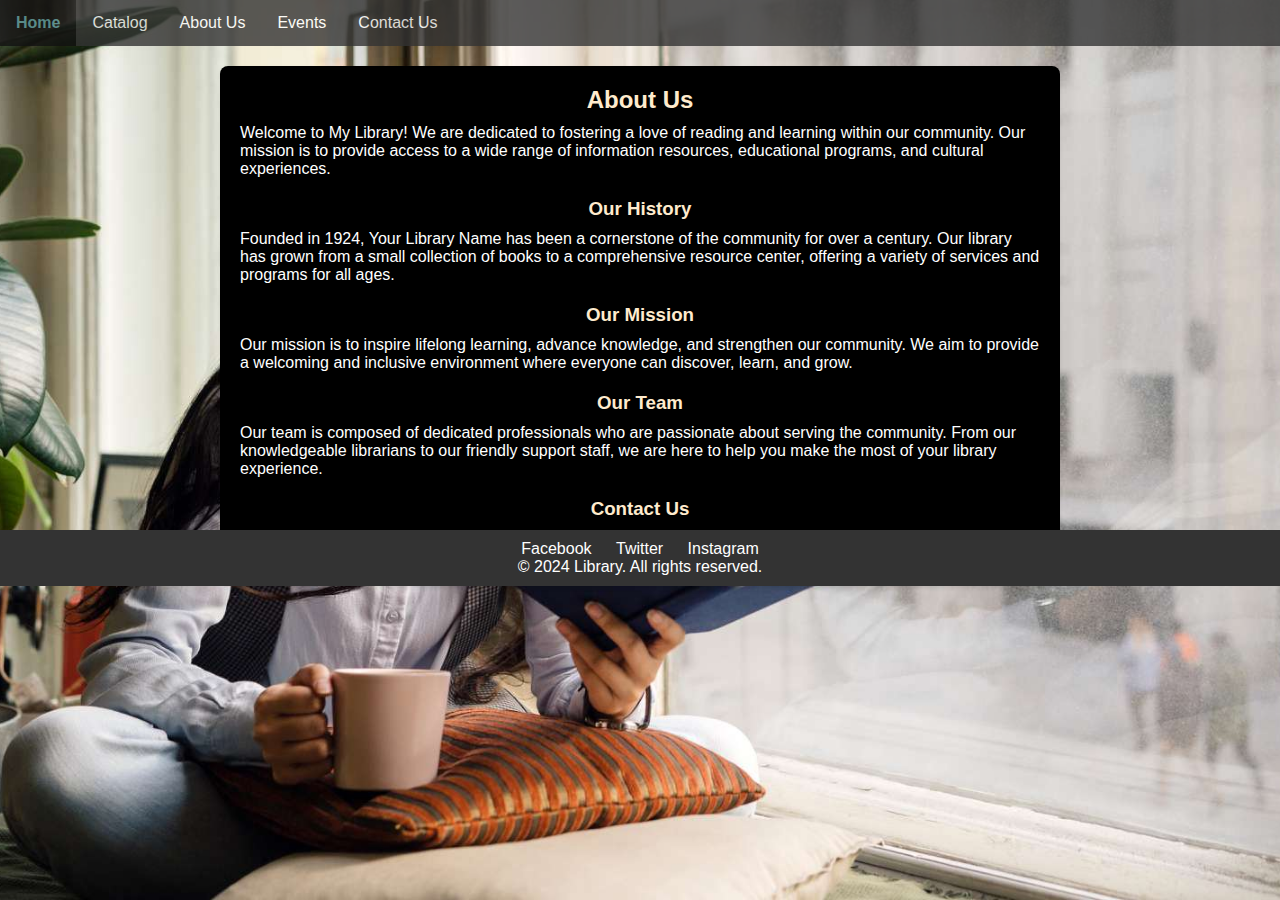
<file: about.html>
<!DOCTYPE html>
<html lang="en">
<head>
    <meta charset="UTF-8">
    <title>Library</title>
    <link rel="stylesheet" href="l.css">
</head>
<body>
    <header1>
        <nav>
            <ul class="nav">
                <li><a href="index.html">Home</a></li>
                <li><a href="catalog.html">Catalog</a></li>
                <li><a href="about.html">About Us</a></li>
                <li><a href="events.html">Events</a></li>
                <li><a href="contact.html">Contact Us</a></li>
            </ul>
        </nav>
    </header1>
    <main>
        <section id="about-us">
            <h2>About Us</h2>
            <p>Welcome to My Library! We are dedicated to fostering a love of reading and learning within our community. Our mission is to provide access to a wide range of information resources, educational programs, and cultural experiences.</p>
            
            <h3>Our History</h3>
            <p>Founded in 1924, Your Library Name has been a cornerstone of the community for over a century. Our library has grown from a small collection of books to a comprehensive resource center, offering a variety of services and programs for all ages.</p>
            
            <h3>Our Mission</h3>
            <p>Our mission is to inspire lifelong learning, advance knowledge, and strengthen our community. We aim to provide a welcoming and inclusive environment where everyone can discover, learn, and grow.</p>
            
            <h3>Our Team</h3>
            <p>Our team is composed of dedicated professionals who are passionate about serving the community. From our knowledgeable librarians to our friendly support staff, we are here to help you make the most of your library experience.</p>
            
            <h3>Contact Us</h3>
            <p>If you have any questions or would like to learn more about our library, please don't hesitate to <a href="contact.html">contact us</a>. We look forward to seeing you at the library!</p>
        </section>
    </main>

    <footer>
        <div class="footers-content">
            <ul class="socials">
                <li><a href="#">Facebook</a></li>
                <li><a href="#">Twitter</a></li>
                <li><a href="#">Instagram</a></li>
            </ul>
                        <p>&copy; 2024 Library. All rights reserved.</p>
        </div>
    </footer>
</body>
</html>
</file>
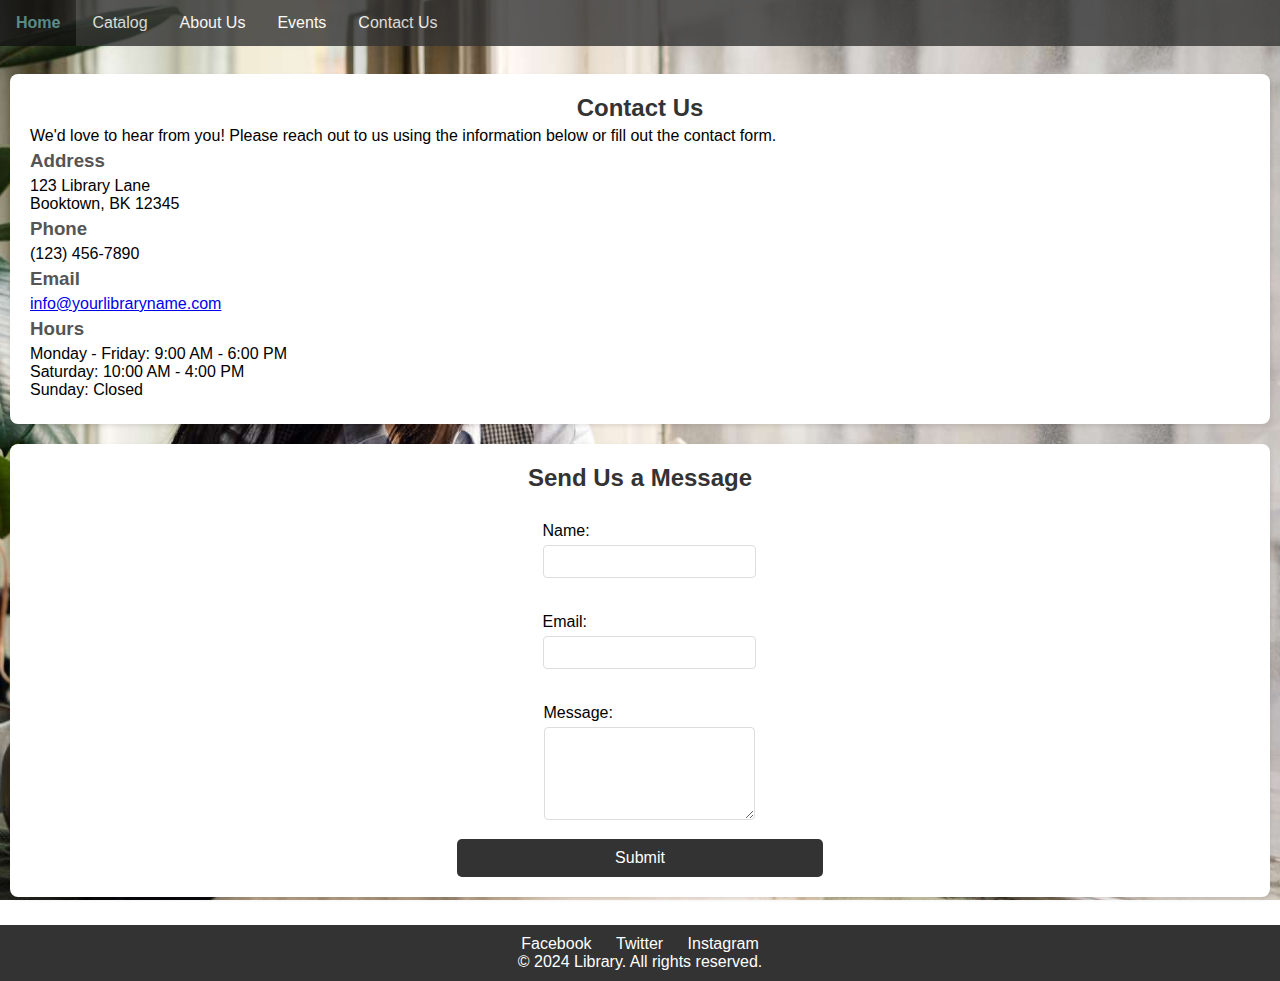
<file: contact.html>
<!DOCTYPE html>
<html lang="en">
<head>
    <meta charset="UTF-8">
    <title>Library</title>
    <link rel="stylesheet" href="l.css">
</head>
<body>
    <header1>
        <nav>
            <ul class="nav">
                <li><a href="index.html">Home</a></li>
                <li><a href="catalog.html">Catalog</a></li>
                <li><a href="about.html">About Us</a></li>
                <li><a href="events.html">Events</a></li>
                <li><a href="contact.html">Contact Us</a></li>
            </ul>
        </nav>
    </header1>
    <main1>
        <section id="contact-us">
            <div class="contact-info">
                <h2>Contact Us</h2>
                <p>We'd love to hear from you! Please reach out to us using the information below or fill out the contact form.</p>
                
                <h3>Address</h3>
                <p>123 Library Lane<br>Booktown, BK 12345</p>

                <h3>Phone</h3>
                <p>(123) 456-7890</p>

                <h3>Email</h3>
                <p><a href="mailto:info@yourlibraryname.com">info@yourlibraryname.com</a></p>

                <h3>Hours</h3>
                <p>Monday - Friday: 9:00 AM - 6:00 PM<br>Saturday: 10:00 AM - 4:00 PM<br>Sunday: Closed</p>
            </div>
            
            <div class="contact-form">
                <h2>Send Us a Message</h2>
                <form action="submit_contact_form.php" method="post">
                    <div class="form-group">
                        <label for="name">Name:</label>
                        <input type="text" id="name" name="name" required>
                    </div>
                    <div class="form-group">
                        <label for="email">Email:</label>
                        <input type="email" id="email" name="email" required>
                    </div>
                    <div class="form-group">
                        <label for="message">Message:</label>
                        <textarea id="message" name="message" rows="5" required></textarea>
                    </div>
                    <button type="submit">Submit</button>
                </form>
            </div>
        </section>
    </main1>
    <footer>
        <div class="footer-content">
            <ul class="socials">
                <li><a href="#">Facebook</a></li>
                <li><a href="#">Twitter</a></li>
                <li><a href="#">Instagram</a></li>
            </ul>
                        <p>&copy; 2024 Library. All rights reserved.</p>
        </div>
    </footer>
</body>
</html>
</file>
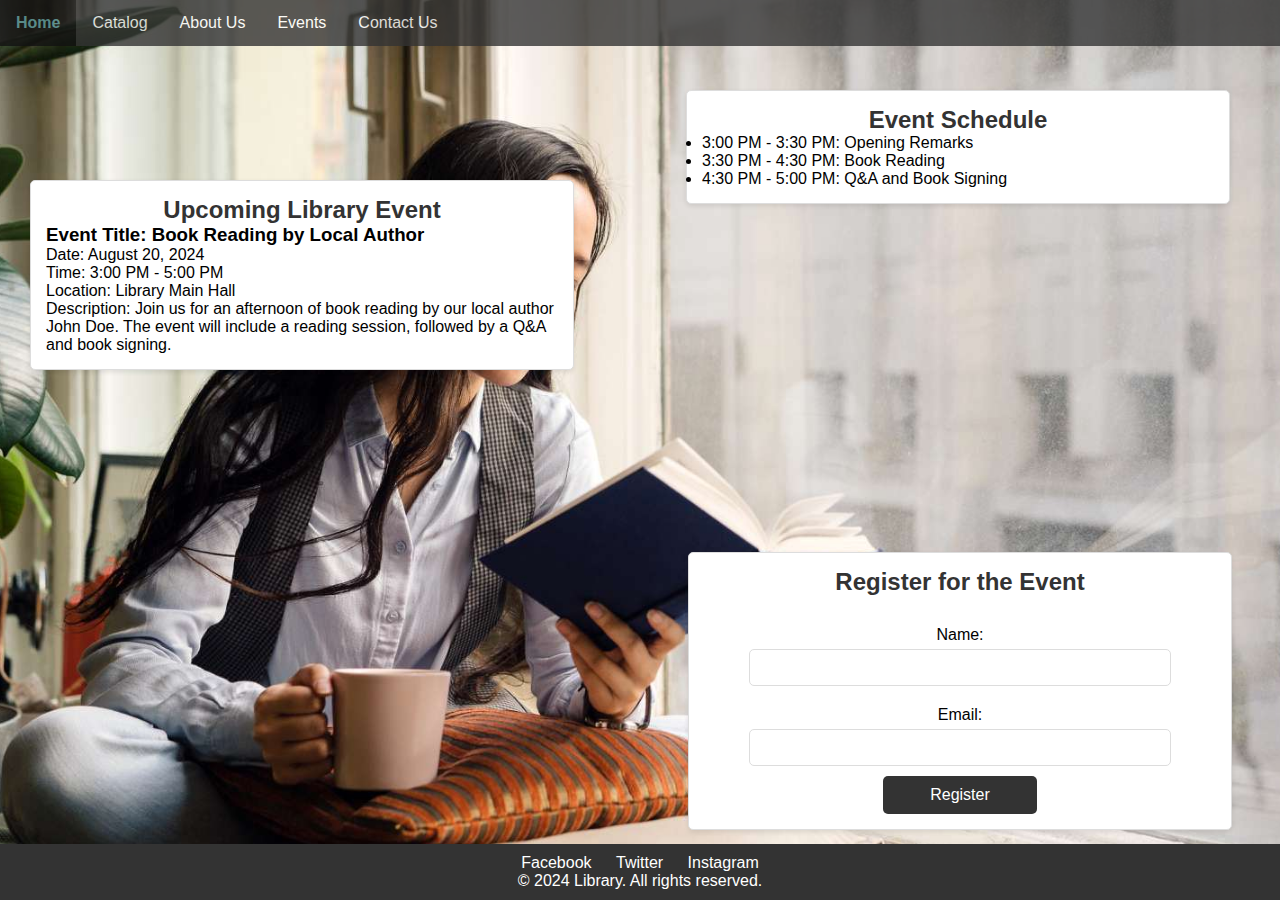
<file: events (2).html>
<!DOCTYPE html>
<html lang="en">
<head>
    <meta charset="UTF-8">
    <title>Library</title>
    <link rel="stylesheet" href="l.css">
</head>
<bodys>
    <header1>
        <nav>
            <ul class="nav">
                <li><a href="index.html">Home</a></li>
                <li><a href="catalog.html">Catalog</a></li>
                <li><a href="about.html">About Us</a></li>
                <li><a href="events.html">Events</a></li>
                <li><a href="contact.html">Contact Us</a></li>
            </ul>
        </nav>
    </header1>
    <main>       
        <section id="event-details">
            <h2>Upcoming Library Event</h2>
            <div class="event-info">
                <h3>Event Title: Book Reading by Local Author</h3>
                <p>Date: August 20, 2024</p>
                <p>Time: 3:00 PM - 5:00 PM</p>
                <p>Location: Library Main Hall</p>
                <p>Description: Join us for an afternoon of book reading by our local author John Doe. The event will include a reading session, followed by a Q&A and book signing.</p>
            </div>
        </section>
        <section id="schedule">
            <h2>Event Schedule</h2>
            <ul>
                <li>3:00 PM - 3:30 PM: Opening Remarks</li>
                <li>3:30 PM - 4:30 PM: Book Reading</li>
                <li>4:30 PM - 5:00 PM: Q&A and Book Signing</li>
            </ul>
        </section>
        <section id="registration">
            <h2>Register for the Event</h2>
            <form action="register.php" method="post">
                <label for="name">Name:</label>
                <input type="text" id="name" name="name" required>
                <label for="email">Email:</label>
                <input type="email" id="email" name="email" required>
                <button type="submit">Register</button>
            </form>
        </section>
    </main>
    <footer>
        <div class="footers-content">
            <ul class="socials">
                <li><a href="#">Facebook</a></li>
                <li><a href="#">Twitter</a></li>
                <li><a href="#">Instagram</a></li>
            </ul>
                        <p>&copy; 2024 Library. All rights reserved.</p>
        </div>
    </footer>
</bodys>
</html>
</file>
<file: l.css>
*{
    margin: 0;
    padding: 0;
}
body {
    font-family: Arial, sans-serif;
    background-size: cover;
    background-attachment: fixed;
    background-position: center;
    background-repeat: no-repeat;
    position: relative;
    z-index: 1;
    background-image: url('backgrnd.jpg');
}

header {
    text-align: center;
    opacity: 80%;
    height: 40vh;
}

header1{
    text-align: center;
    opacity: 80%;

}
nav {
    background-color: #333;
    padding: 0;
    margin-top: 0px;
    width: 100%;
}

h1{
    margin-top: 50px;
}
.nav {
    list-style-type: none;
    padding: 0;
    margin: 0;
    overflow: hidden;
}
.nav li {
    float: left;
}
.nav li a {
    display: block;
    color: white;
    text-align: center;
    padding: 14px 16px;
    text-decoration: none;
}
.nav li a:hover {
    background-color: #111;
    color: cadetblue;
    font-weight: bolder;
}
#searchBox {
    margin-top: 50px;
    width: 300px;
    padding: 10px;
    background-color: white;
}

.container {
    display: flex;
    flex-direction: row-reverse;
    width: 100%;
    height: 50vh;
    background-color: white; 
}

.section1 {
    flex: 1;
    border: 1px black;
    display: flex;
     width: 320px; /* Adjust to your desired width */
    height: 340px; /* Adjust to your desired height */
    position: relative;
    overflow: hidden;
}

.fit-screen {
    width: 200%;
    object-fit: cover;
}

.section {
    flex: 1;
    border: 1px black;
    display: flex;
    justify-content: center;
    align-items: center;

}



.sections {
    flex: ;
    border: 1px black;
    display: flex;
    flex-direction: column;
    justify-content: center;
    width: 10%;
   
}

.sections .first{
    display: ;
    height: 50vh;
    background-color: green;
    color: white;
    text-align: center;
}

.sections .first p{
    margin-top: 20px;
}

.sections .Second{
    display: ;
    height: 50vh;
    background-color: darkred;
    color: white;
    text-align: center;
}

.sections .Second p{
    margin-top: 20px;
}

.sections .Third{
    display: ;
    height: 50vh;
    background-color: crimson;
    color: white;
    text-align: center;
}

.sections .Third p{
    margin-top: 20px;
}

.sections .Fourth{
    display: ;
    height: 50vh;
    background-color: cadetblue;
    color: white;
    text-align: center;
}

.sections .Fourth p{
    margin-top: 20px;
}

#featuredBooks {
    padding: 20px;
    background-color: #f4f4f4;
}

#featuredBooks h2 {
    text-align: center;
    font-size: 24px;
    margin-bottom: 20px;
    color: #333;
}

.book {
    background-color: #fff;
    padding: 15px;
    margin: 10px;
    border: 1px solid #ddd;
    border-radius: 5px;
    text-align: center;
    box-shadow: 0 2px 5px rgba(0, 0, 0, 0.1);
    display: inline-block;
    vertical-align: top; 
    width: calc(33% - 40px); 
    box-sizing: border-box; 
}

.book .title {
    font-size: 18px;
    color: #555;
    margin-top: 10px;
}

.book img.book-img {
    max-width: 100%; 
    border-radius: 5px;
}

.book:hover {
    background-color: #fafafa;
    box-shadow: 0 4px 10px rgba(0, 0, 0, 0.15);
}


.footer-content {
    text-align: center;
    background-color: #333;
    color: white;
    padding: 10px 0;
}

.footer-content p {
    margin: 0;
}

.footer-content .socials {
    list-style: none;
    padding: 0;
}

.footer-content .socials li {
    display: inline;
    margin: 0 10px;
}

.footer-content .socials li a {
    color: white;
    text-decoration: none;
}

.footer-content .socials li a:hover {
    text-decoration: underline;
}



/* Catalog */
#catalog{
    background-color: ;
}
#catalog h2 {
    text-align: center;
    font-size: 24px;
    margin-bottom: 20px;
    color: #333;
}

.books-grid {
    display: grid;
    grid-template-columns: repeat(4, 1fr);
    gap: 20px;
}

.books {
    background-color: #fff;
    padding: 15px;
    border: 1px solid #ddd;
    border-radius: 5px;
    text-align: center;
    box-shadow: 0 2px 5px rgba(0, 0, 0, 0.1);
}

.books img {
    max-width: 100%;
    height: auto;
    border-radius: 5px;
}

.books .title {
    font-size: 18px;
    color: #555;
    margin-top: 10px;
}

.books .author {
    font-size: 14px;
    color: #777;
}

.books:hover {
    background-color: #fafafa;
    box-shadow: 0 4px 10px rgba(0, 0, 0, 0.15);
}




/* Events */
#event-details, #schedule, #registration {
    background-color: #fff;
    padding: 15px;
    margin: 20px 0;
    border: 1px solid #ddd;
    border-radius: 5px;
    box-shadow: 0 2px 5px rgba(0, 0, 0, 0.1);
    position: absolute;
}

#event-details{
    top: 10rem;
    left: 30px;
    width: 40%;
}

#schedule{
    top: 70px;
    right: 50px;
    width: 40%;
}

#registration {
    bottom:50px;
    left: 75%;
    transform: translateX(-50%);
    width: 40%;
}
#event-details h2, #schedule h2, #registration h2 {
    text-align: center;
    color: #333;
}

.event-info h3 {
    margin-top: 0;
}

form {
    display: flex;
    flex-direction: column;
    align-items: center;
}

form label {
    margin: 10px 0 5px;
}

form input {
    padding: 10px;
    width: 80%;
    max-width: 400px;
    margin-bottom: 10px;
    border: 1px solid #ddd;
    border-radius: 5px;
}

form button {
    padding: 10px 20px;
    background-color: #333;
    color: #fff;
    border: none;
    width: 30%;
    border-radius: 5px;
    cursor: pointer;
}

form button:hover {
    background-color: #555;
}

.footers-content {
    text-align: center;
    background-color: #333;
    color: white;
    padding: 10px 0;
    position: absolute;
    bottom: 0;
    width: 100%;
}

.footers-content p {
    margin: 0;
}

.footers-content .socials {
    list-style: none;
    padding: 0;
}

.footers-content .socials li {
    display: inline;
    margin: 0 10px;
}

.footers-content .socials li a {
    color: white;
    text-decoration: none;
}

.footers-content .socials li a:hover {
    text-decoration: underline;
}

bodys {
    font-family: Arial, sans-serif;
    background-image:url('backgrnd.jpg') ;
    background-size: cover;
    background-attachment: fixed;
    background-position: center;
    background-repeat: no-repeat;
    height: 100vh;
    position: relative;
    display: flex;
    flex-direction: column;
}



/* About us */
#about-us {
    background-color: rgba(0, 0, 0, 1.0);
    color: white;
    padding: 20px;
    margin: 20px auto;
    max-width: 800px;
    border-radius: 8px;
    box-shadow: 0 2px 4px rgba(0, 0, 0, 0.1);
}

#about-us h2 {
    text-align: center;
    color: blanchedalmond;
}

#about-us h3 {
    color: blanchedalmond;
    background-color: 
    border-radius:;
    margin-top: 20px;
    text-align: center;
}

#about-us p{
    margin-top: 10px;
}

.footers-content {
    text-align: center;
    background-color: #333;
    color: white;
    padding: 10px 0;
    position: absolute;
    bottom: 0;
    width: 100%;
}

.footers-content p {
    margin: 0;
}

.footers-content .socials {
    list-style: none;
    padding: 0;
}

.footers-content .socials li {
    display: inline;
    margin: 0 10px;
}

.footers-content .socials li a {
    color: white;
    text-decoration: none;
}

.footers-content .socials li a:hover {
    text-decoration: underline;
}



/* Contact Us */
main1 {
    padding: 20px;
}

#contact-us {
    display: flex;
    justify-content: space-between;
    flex-wrap: wrap;
}

.contact-info, .contact-form {
    background-color: #fff;
    padding: 20px;
    margin: 10px;
    flex: 1 1 calc(50% - 40px);
    border-radius: 8px;
    box-shadow: 0 2px 4px rgba(0, 0, 0, 0.1);
}

.contact-info h2, .contact-form h2 {
    text-align: center;
    color: #333;
}

.contact-info h3 {
    color: #555;
}

.contact-info p, .contact-form p {
    margin: 5px 0;
}

form {
    margin-top: 20px;
}

.form-group {
    margin-bottom: 15px;
}

.form-group label {
    display: block;
    margin-bottom: 5px;
}

.form-group input,
.form-group textarea {
    width: 100%;
    padding: 8px;
    border: 1px solid #ddd;
    border-radius: 4px;
}

button {
    display: block;
    width: 10%;
    padding: 10px;
    background-color: #000;
    color: #fff;
    border: none;
    border-radius: 4px;
    font-size: 16px;
}

button:hover {
    background-color: #555;
}
</file>
